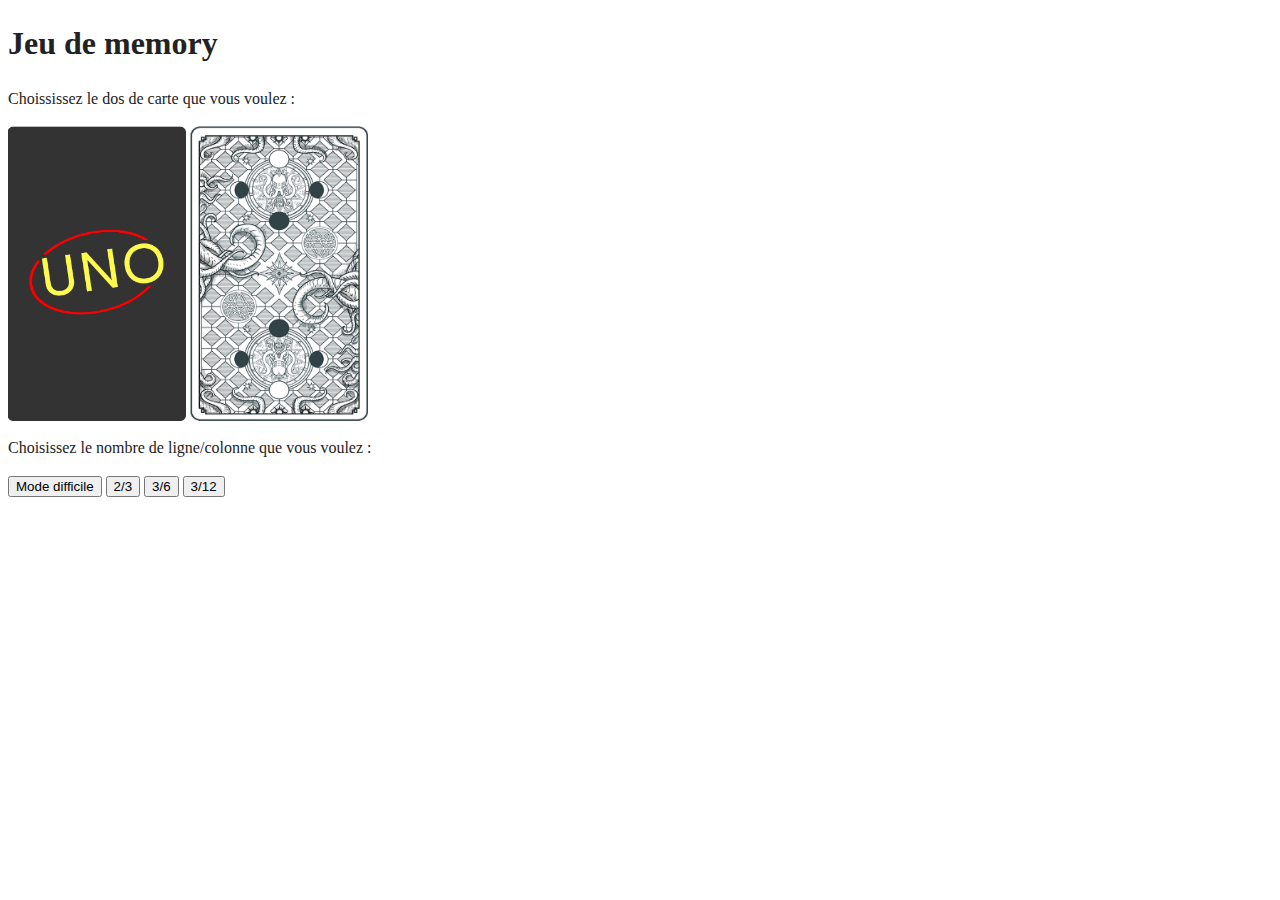
<file: index.html>
<!doctype html>
<html class="no-js" lang="">

<head>
  <meta charset="utf-8">
  <title></title>
  <meta name="description" content="">
  <meta name="viewport" content="width=device-width, initial-scale=1">
  <link rel="manifest" href="site.webmanifest">
  <link rel="stylesheet" href="css/main.css">
  <script src="js/vendor/jquery-3.4.1.min.js"></script>
  <script src="js/jquery-ui/jquery-ui.js"></script>
</head>

<body class="all">

<script src="js/menu.js"></script>

  <!-- Add your site or application content here -->
  <h1>Jeu de memory</h1>



  <p> Choississez le dos de carte que vous voulez : </p>


  <div class="selectable">
    <img id="0" class="ui-widget-content" src="img/uno/back.png" height="295" width="178"/>
    <img id="1" class="ui-widget-content" src="img/battle/back.png" height="295" width="178"/>
  </div>

<div id="main">
  <p class="selectMode"> Choisissez le nombre de ligne/colonne que vous voulez :</p>
  <div class ="container">
    <button id="toggle">Mode difficile</button>
  <button class="difficulty" value="2/3">2/3</button>
  <button class="difficulty" value="3/6">3/6</button>
  <button class="difficulty" value="3/12">3/12</button>

  </div>

</div>


<script>
  $(function(){
    // bind change event to select
    $('#dynamic_select').on('change', function () {
      var url = $(this).val();
      if (url) { // require a URL
        window.location = url; // redirect
      }
      return false;
    });
  });
</script>

</body>
</html>
</file>
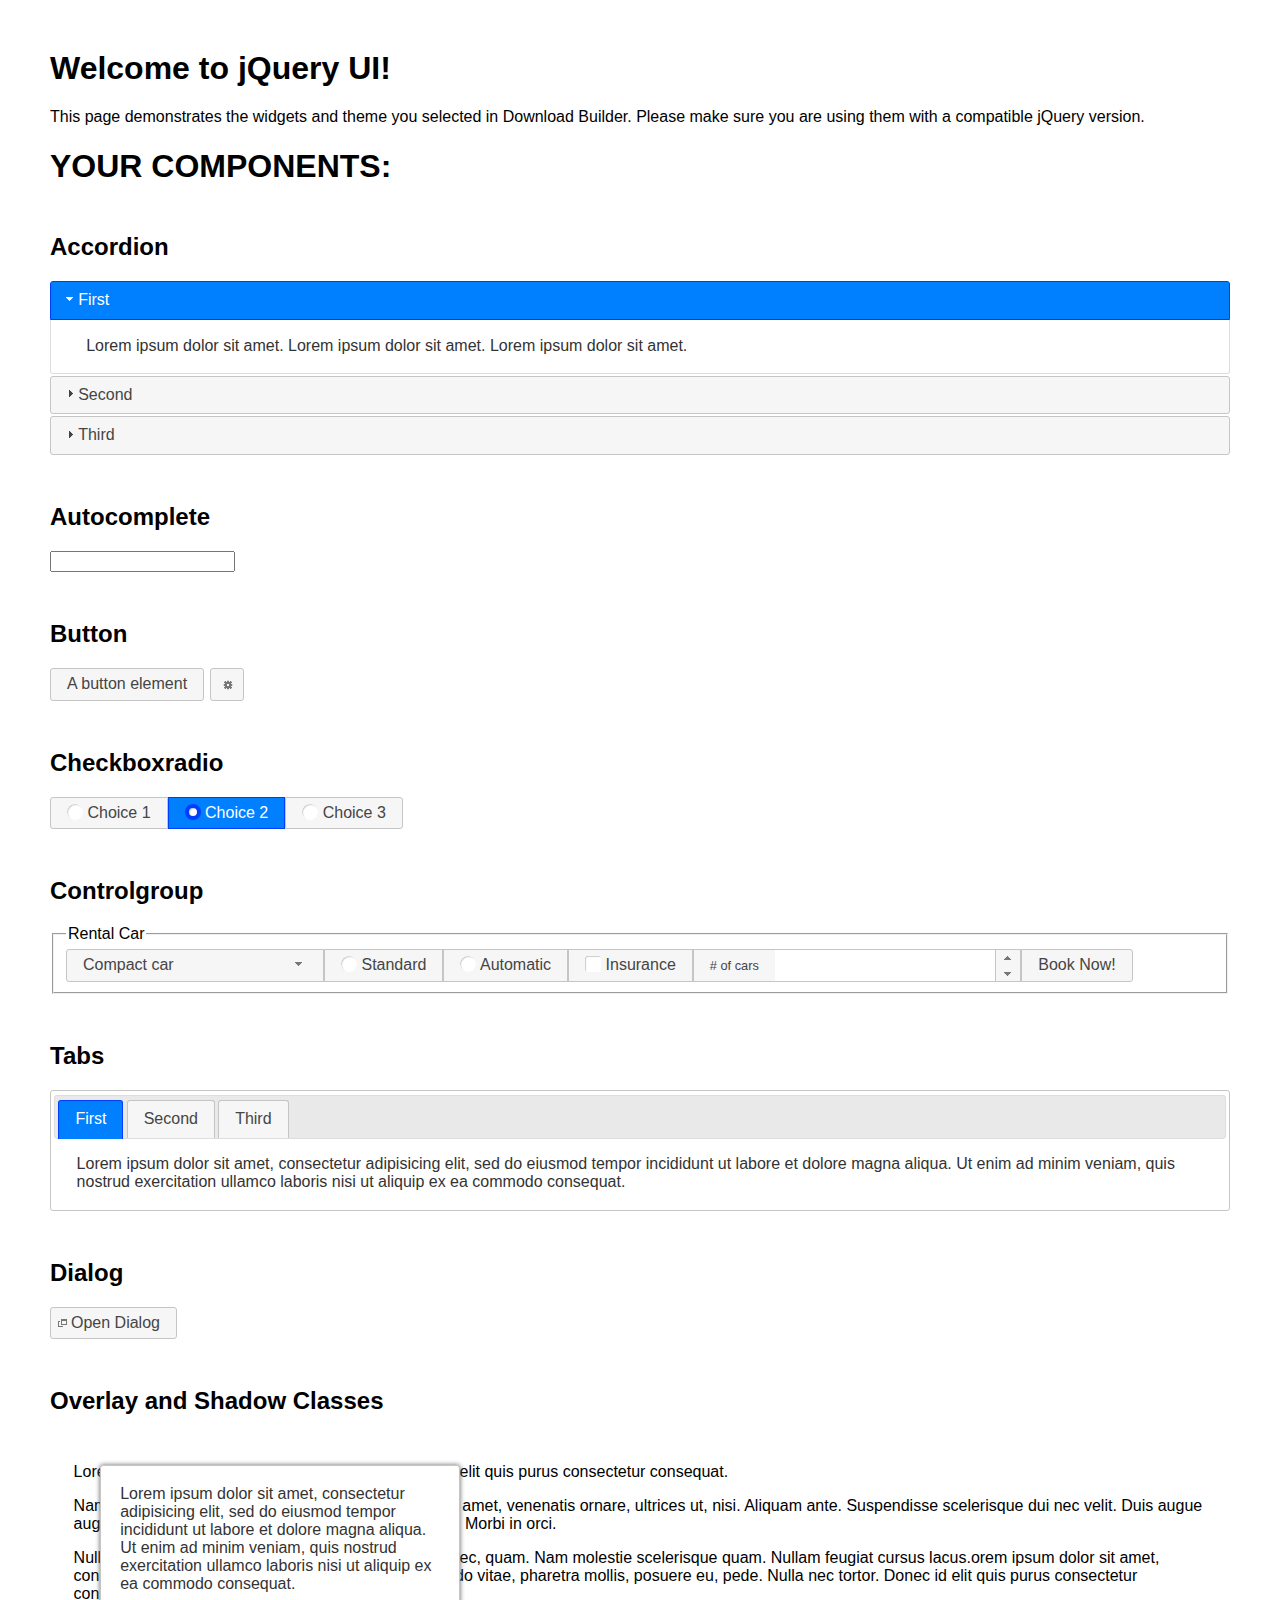
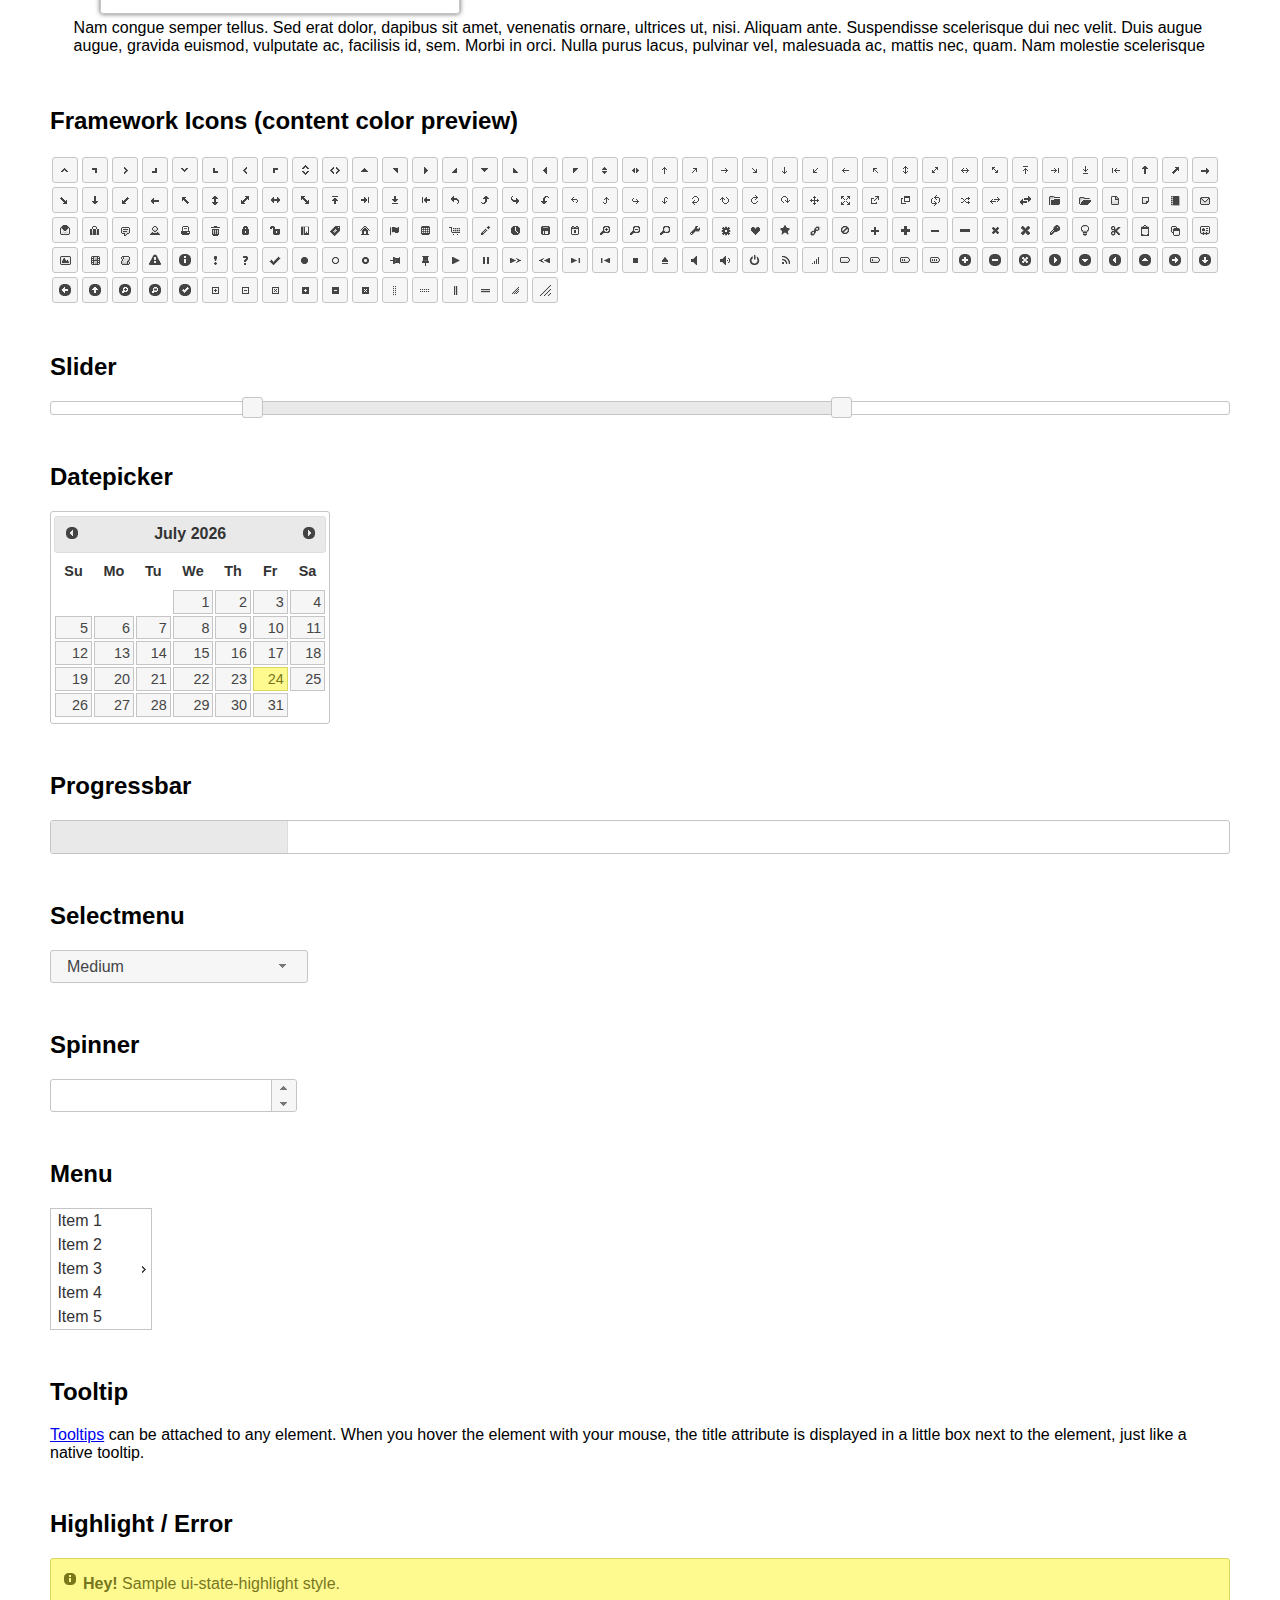
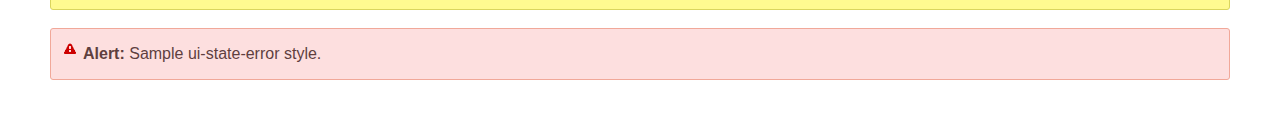
<file: jquery-ui/index.html>
<!doctype html>
<html lang="us">
<head>
	<meta charset="utf-8">
	<title>jQuery UI Example Page</title>
	<link href="jquery-ui.css" rel="stylesheet">
	<style>
	body{
		font-family: "Trebuchet MS", sans-serif;
		margin: 50px;
	}
	.demoHeaders {
		margin-top: 2em;
	}
	#dialog-link {
		padding: .4em 1em .4em 20px;
		text-decoration: none;
		position: relative;
	}
	#dialog-link span.ui-icon {
		margin: 0 5px 0 0;
		position: absolute;
		left: .2em;
		top: 50%;
		margin-top: -8px;
	}
	#icons {
		margin: 0;
		padding: 0;
	}
	#icons li {
		margin: 2px;
		position: relative;
		padding: 4px 0;
		cursor: pointer;
		float: left;
		list-style: none;
	}
	#icons span.ui-icon {
		float: left;
		margin: 0 4px;
	}
	.fakewindowcontain .ui-widget-overlay {
		position: absolute;
	}
	select {
		width: 200px;
	}
	</style>
</head>
<body>

<h1>Welcome to jQuery UI!</h1>

<div class="ui-widget">
	<p>This page demonstrates the widgets and theme you selected in Download Builder. Please make sure you are using them with a compatible jQuery version.</p>
</div>

<h1>YOUR COMPONENTS:</h1>


<!-- Accordion -->
<h2 class="demoHeaders">Accordion</h2>
<div id="accordion">
	<h3>First</h3>
	<div>Lorem ipsum dolor sit amet. Lorem ipsum dolor sit amet. Lorem ipsum dolor sit amet.</div>
	<h3>Second</h3>
	<div>Phasellus mattis tincidunt nibh.</div>
	<h3>Third</h3>
	<div>Nam dui erat, auctor a, dignissim quis.</div>
</div>



<!-- Autocomplete -->
<h2 class="demoHeaders">Autocomplete</h2>
<div>
	<input id="autocomplete" title="type &quot;a&quot;">
</div>



<!-- Button -->
<h2 class="demoHeaders">Button</h2>
<button id="button">A button element</button>
<button id="button-icon">An icon-only button</button>



<!-- Checkboxradio -->
<h2 class="demoHeaders">Checkboxradio</h2>
<form style="margin-top: 1em;">
	<div id="radioset">
		<input type="radio" id="radio1" name="radio"><label for="radio1">Choice 1</label>
		<input type="radio" id="radio2" name="radio" checked="checked"><label for="radio2">Choice 2</label>
		<input type="radio" id="radio3" name="radio"><label for="radio3">Choice 3</label>
	</div>
</form>



<!-- Controlgroup -->
<h2 class="demoHeaders">Controlgroup</h2>
<fieldset>
	<legend>Rental Car</legend>
	<div id="controlgroup">
		<select id="car-type">
			<option>Compact car</option>
			<option>Midsize car</option>
			<option>Full size car</option>
			<option>SUV</option>
			<option>Luxury</option>
			<option>Truck</option>
			<option>Van</option>
		</select>
		<label for="transmission-standard">Standard</label>
		<input type="radio" name="transmission" id="transmission-standard">
		<label for="transmission-automatic">Automatic</label>
		<input type="radio" name="transmission" id="transmission-automatic">
		<label for="insurance">Insurance</label>
		<input type="checkbox" name="insurance" id="insurance">
		<label for="horizontal-spinner" class="ui-controlgroup-label"># of cars</label>
		<input id="horizontal-spinner" class="ui-spinner-input">
		<button>Book Now!</button>
	</div>
</fieldset>



<!-- Tabs -->
<h2 class="demoHeaders">Tabs</h2>
<div id="tabs">
	<ul>
		<li><a href="#tabs-1">First</a></li>
		<li><a href="#tabs-2">Second</a></li>
		<li><a href="#tabs-3">Third</a></li>
	</ul>
	<div id="tabs-1">Lorem ipsum dolor sit amet, consectetur adipisicing elit, sed do eiusmod tempor incididunt ut labore et dolore magna aliqua. Ut enim ad minim veniam, quis nostrud exercitation ullamco laboris nisi ut aliquip ex ea commodo consequat.</div>
	<div id="tabs-2">Phasellus mattis tincidunt nibh. Cras orci urna, blandit id, pretium vel, aliquet ornare, felis. Maecenas scelerisque sem non nisl. Fusce sed lorem in enim dictum bibendum.</div>
	<div id="tabs-3">Nam dui erat, auctor a, dignissim quis, sollicitudin eu, felis. Pellentesque nisi urna, interdum eget, sagittis et, consequat vestibulum, lacus. Mauris porttitor ullamcorper augue.</div>
</div>



<h2 class="demoHeaders">Dialog</h2>
<p>
	<button id="dialog-link" class="ui-button ui-corner-all ui-widget">
		<span class="ui-icon ui-icon-newwin"></span>Open Dialog
	</button>
</p>

<h2 class="demoHeaders">Overlay and Shadow Classes</h2>
<div style="position: relative; width: 96%; height: 200px; padding:1% 2%; overflow:hidden;" class="fakewindowcontain">
	<p>Lorem ipsum dolor sit amet,  Nulla nec tortor. Donec id elit quis purus consectetur consequat. </p><p>Nam congue semper tellus. Sed erat dolor, dapibus sit amet, venenatis ornare, ultrices ut, nisi. Aliquam ante. Suspendisse scelerisque dui nec velit. Duis augue augue, gravida euismod, vulputate ac, facilisis id, sem. Morbi in orci. </p><p>Nulla purus lacus, pulvinar vel, malesuada ac, mattis nec, quam. Nam molestie scelerisque quam. Nullam feugiat cursus lacus.orem ipsum dolor sit amet, consectetur adipiscing elit. Donec libero risus, commodo vitae, pharetra mollis, posuere eu, pede. Nulla nec tortor. Donec id elit quis purus consectetur consequat. </p><p>Nam congue semper tellus. Sed erat dolor, dapibus sit amet, venenatis ornare, ultrices ut, nisi. Aliquam ante. Suspendisse scelerisque dui nec velit. Duis augue augue, gravida euismod, vulputate ac, facilisis id, sem. Morbi in orci. Nulla purus lacus, pulvinar vel, malesuada ac, mattis nec, quam. Nam molestie scelerisque quam. </p><p>Nullam feugiat cursus lacus.orem ipsum dolor sit amet, consectetur adipiscing elit. Donec libero risus, commodo vitae, pharetra mollis, posuere eu, pede. Nulla nec tortor. Donec id elit quis purus consectetur consequat. Nam congue semper tellus. Sed erat dolor, dapibus sit amet, venenatis ornare, ultrices ut, nisi. Aliquam ante. </p><p>Suspendisse scelerisque dui nec velit. Duis augue augue, gravida euismod, vulputate ac, facilisis id, sem. Morbi in orci. Nulla purus lacus, pulvinar vel, malesuada ac, mattis nec, quam. Nam molestie scelerisque quam. Nullam feugiat cursus lacus.orem ipsum dolor sit amet, consectetur adipiscing elit. Donec libero risus, commodo vitae, pharetra mollis, posuere eu, pede. Nulla nec tortor. Donec id elit quis purus consectetur consequat. Nam congue semper tellus. Sed erat dolor, dapibus sit amet, venenatis ornare, ultrices ut, nisi. </p>

	<!-- ui-dialog -->
	<div class="ui-widget-overlay ui-front"></div>
	<div style="position: absolute; width: 320px; left: 50px; top: 30px; padding: 1.2em" class="ui-widget ui-front ui-widget-content ui-corner-all ui-widget-shadow">
		Lorem ipsum dolor sit amet, consectetur adipisicing elit, sed do eiusmod tempor incididunt ut labore et dolore magna aliqua. Ut enim ad minim veniam, quis nostrud exercitation ullamco laboris nisi ut aliquip ex ea commodo consequat.
	</div>

</div>

<!-- ui-dialog -->
<div id="dialog" title="Dialog Title">
	<p>Lorem ipsum dolor sit amet, consectetur adipisicing elit, sed do eiusmod tempor incididunt ut labore et dolore magna aliqua. Ut enim ad minim veniam, quis nostrud exercitation ullamco laboris nisi ut aliquip ex ea commodo consequat.</p>
</div>



<h2 class="demoHeaders">Framework Icons (content color preview)</h2>
<ul id="icons" class="ui-widget ui-helper-clearfix">
	<li class="ui-state-default ui-corner-all" title=".ui-icon-caret-1-n"><span class="ui-icon ui-icon-caret-1-n"></span></li>
	<li class="ui-state-default ui-corner-all" title=".ui-icon-caret-1-ne"><span class="ui-icon ui-icon-caret-1-ne"></span></li>
	<li class="ui-state-default ui-corner-all" title=".ui-icon-caret-1-e"><span class="ui-icon ui-icon-caret-1-e"></span></li>
	<li class="ui-state-default ui-corner-all" title=".ui-icon-caret-1-se"><span class="ui-icon ui-icon-caret-1-se"></span></li>
	<li class="ui-state-default ui-corner-all" title=".ui-icon-caret-1-s"><span class="ui-icon ui-icon-caret-1-s"></span></li>
	<li class="ui-state-default ui-corner-all" title=".ui-icon-caret-1-sw"><span class="ui-icon ui-icon-caret-1-sw"></span></li>
	<li class="ui-state-default ui-corner-all" title=".ui-icon-caret-1-w"><span class="ui-icon ui-icon-caret-1-w"></span></li>
	<li class="ui-state-default ui-corner-all" title=".ui-icon-caret-1-nw"><span class="ui-icon ui-icon-caret-1-nw"></span></li>
	<li class="ui-state-default ui-corner-all" title=".ui-icon-caret-2-n-s"><span class="ui-icon ui-icon-caret-2-n-s"></span></li>
	<li class="ui-state-default ui-corner-all" title=".ui-icon-caret-2-e-w"><span class="ui-icon ui-icon-caret-2-e-w"></span></li>
	<li class="ui-state-default ui-corner-all" title=".ui-icon-triangle-1-n"><span class="ui-icon ui-icon-triangle-1-n"></span></li>
	<li class="ui-state-default ui-corner-all" title=".ui-icon-triangle-1-ne"><span class="ui-icon ui-icon-triangle-1-ne"></span></li>
	<li class="ui-state-default ui-corner-all" title=".ui-icon-triangle-1-e"><span class="ui-icon ui-icon-triangle-1-e"></span></li>
	<li class="ui-state-default ui-corner-all" title=".ui-icon-triangle-1-se"><span class="ui-icon ui-icon-triangle-1-se"></span></li>
	<li class="ui-state-default ui-corner-all" title=".ui-icon-triangle-1-s"><span class="ui-icon ui-icon-triangle-1-s"></span></li>
	<li class="ui-state-default ui-corner-all" title=".ui-icon-triangle-1-sw"><span class="ui-icon ui-icon-triangle-1-sw"></span></li>
	<li class="ui-state-default ui-corner-all" title=".ui-icon-triangle-1-w"><span class="ui-icon ui-icon-triangle-1-w"></span></li>
	<li class="ui-state-default ui-corner-all" title=".ui-icon-triangle-1-nw"><span class="ui-icon ui-icon-triangle-1-nw"></span></li>
	<li class="ui-state-default ui-corner-all" title=".ui-icon-triangle-2-n-s"><span class="ui-icon ui-icon-triangle-2-n-s"></span></li>
	<li class="ui-state-default ui-corner-all" title=".ui-icon-triangle-2-e-w"><span class="ui-icon ui-icon-triangle-2-e-w"></span></li>
	<li class="ui-state-default ui-corner-all" title=".ui-icon-arrow-1-n"><span class="ui-icon ui-icon-arrow-1-n"></span></li>
	<li class="ui-state-default ui-corner-all" title=".ui-icon-arrow-1-ne"><span class="ui-icon ui-icon-arrow-1-ne"></span></li>
	<li class="ui-state-default ui-corner-all" title=".ui-icon-arrow-1-e"><span class="ui-icon ui-icon-arrow-1-e"></span></li>
	<li class="ui-state-default ui-corner-all" title=".ui-icon-arrow-1-se"><span class="ui-icon ui-icon-arrow-1-se"></span></li>
	<li class="ui-state-default ui-corner-all" title=".ui-icon-arrow-1-s"><span class="ui-icon ui-icon-arrow-1-s"></span></li>
	<li class="ui-state-default ui-corner-all" title=".ui-icon-arrow-1-sw"><span class="ui-icon ui-icon-arrow-1-sw"></span></li>
	<li class="ui-state-default ui-corner-all" title=".ui-icon-arrow-1-w"><span class="ui-icon ui-icon-arrow-1-w"></span></li>
	<li class="ui-state-default ui-corner-all" title=".ui-icon-arrow-1-nw"><span class="ui-icon ui-icon-arrow-1-nw"></span></li>
	<li class="ui-state-default ui-corner-all" title=".ui-icon-arrow-2-n-s"><span class="ui-icon ui-icon-arrow-2-n-s"></span></li>
	<li class="ui-state-default ui-corner-all" title=".ui-icon-arrow-2-ne-sw"><span class="ui-icon ui-icon-arrow-2-ne-sw"></span></li>
	<li class="ui-state-default ui-corner-all" title=".ui-icon-arrow-2-e-w"><span class="ui-icon ui-icon-arrow-2-e-w"></span></li>
	<li class="ui-state-default ui-corner-all" title=".ui-icon-arrow-2-se-nw"><span class="ui-icon ui-icon-arrow-2-se-nw"></span></li>
	<li class="ui-state-default ui-corner-all" title=".ui-icon-arrowstop-1-n"><span class="ui-icon ui-icon-arrowstop-1-n"></span></li>
	<li class="ui-state-default ui-corner-all" title=".ui-icon-arrowstop-1-e"><span class="ui-icon ui-icon-arrowstop-1-e"></span></li>
	<li class="ui-state-default ui-corner-all" title=".ui-icon-arrowstop-1-s"><span class="ui-icon ui-icon-arrowstop-1-s"></span></li>
	<li class="ui-state-default ui-corner-all" title=".ui-icon-arrowstop-1-w"><span class="ui-icon ui-icon-arrowstop-1-w"></span></li>
	<li class="ui-state-default ui-corner-all" title=".ui-icon-arrowthick-1-n"><span class="ui-icon ui-icon-arrowthick-1-n"></span></li>
	<li class="ui-state-default ui-corner-all" title=".ui-icon-arrowthick-1-ne"><span class="ui-icon ui-icon-arrowthick-1-ne"></span></li>
	<li class="ui-state-default ui-corner-all" title=".ui-icon-arrowthick-1-e"><span class="ui-icon ui-icon-arrowthick-1-e"></span></li>
	<li class="ui-state-default ui-corner-all" title=".ui-icon-arrowthick-1-se"><span class="ui-icon ui-icon-arrowthick-1-se"></span></li>
	<li class="ui-state-default ui-corner-all" title=".ui-icon-arrowthick-1-s"><span class="ui-icon ui-icon-arrowthick-1-s"></span></li>
	<li class="ui-state-default ui-corner-all" title=".ui-icon-arrowthick-1-sw"><span class="ui-icon ui-icon-arrowthick-1-sw"></span></li>
	<li class="ui-state-default ui-corner-all" title=".ui-icon-arrowthick-1-w"><span class="ui-icon ui-icon-arrowthick-1-w"></span></li>
	<li class="ui-state-default ui-corner-all" title=".ui-icon-arrowthick-1-nw"><span class="ui-icon ui-icon-arrowthick-1-nw"></span></li>
	<li class="ui-state-default ui-corner-all" title=".ui-icon-arrowthick-2-n-s"><span class="ui-icon ui-icon-arrowthick-2-n-s"></span></li>
	<li class="ui-state-default ui-corner-all" title=".ui-icon-arrowthick-2-ne-sw"><span class="ui-icon ui-icon-arrowthick-2-ne-sw"></span></li>
	<li class="ui-state-default ui-corner-all" title=".ui-icon-arrowthick-2-e-w"><span class="ui-icon ui-icon-arrowthick-2-e-w"></span></li>
	<li class="ui-state-default ui-corner-all" title=".ui-icon-arrowthick-2-se-nw"><span class="ui-icon ui-icon-arrowthick-2-se-nw"></span></li>
	<li class="ui-state-default ui-corner-all" title=".ui-icon-arrowthickstop-1-n"><span class="ui-icon ui-icon-arrowthickstop-1-n"></span></li>
	<li class="ui-state-default ui-corner-all" title=".ui-icon-arrowthickstop-1-e"><span class="ui-icon ui-icon-arrowthickstop-1-e"></span></li>
	<li class="ui-state-default ui-corner-all" title=".ui-icon-arrowthickstop-1-s"><span class="ui-icon ui-icon-arrowthickstop-1-s"></span></li>
	<li class="ui-state-default ui-corner-all" title=".ui-icon-arrowthickstop-1-w"><span class="ui-icon ui-icon-arrowthickstop-1-w"></span></li>
	<li class="ui-state-default ui-corner-all" title=".ui-icon-arrowreturnthick-1-w"><span class="ui-icon ui-icon-arrowreturnthick-1-w"></span></li>
	<li class="ui-state-default ui-corner-all" title=".ui-icon-arrowreturnthick-1-n"><span class="ui-icon ui-icon-arrowreturnthick-1-n"></span></li>
	<li class="ui-state-default ui-corner-all" title=".ui-icon-arrowreturnthick-1-e"><span class="ui-icon ui-icon-arrowreturnthick-1-e"></span></li>
	<li class="ui-state-default ui-corner-all" title=".ui-icon-arrowreturnthick-1-s"><span class="ui-icon ui-icon-arrowreturnthick-1-s"></span></li>
	<li class="ui-state-default ui-corner-all" title=".ui-icon-arrowreturn-1-w"><span class="ui-icon ui-icon-arrowreturn-1-w"></span></li>
	<li class="ui-state-default ui-corner-all" title=".ui-icon-arrowreturn-1-n"><span class="ui-icon ui-icon-arrowreturn-1-n"></span></li>
	<li class="ui-state-default ui-corner-all" title=".ui-icon-arrowreturn-1-e"><span class="ui-icon ui-icon-arrowreturn-1-e"></span></li>
	<li class="ui-state-default ui-corner-all" title=".ui-icon-arrowreturn-1-s"><span class="ui-icon ui-icon-arrowreturn-1-s"></span></li>
	<li class="ui-state-default ui-corner-all" title=".ui-icon-arrowrefresh-1-w"><span class="ui-icon ui-icon-arrowrefresh-1-w"></span></li>
	<li class="ui-state-default ui-corner-all" title=".ui-icon-arrowrefresh-1-n"><span class="ui-icon ui-icon-arrowrefresh-1-n"></span></li>
	<li class="ui-state-default ui-corner-all" title=".ui-icon-arrowrefresh-1-e"><span class="ui-icon ui-icon-arrowrefresh-1-e"></span></li>
	<li class="ui-state-default ui-corner-all" title=".ui-icon-arrowrefresh-1-s"><span class="ui-icon ui-icon-arrowrefresh-1-s"></span></li>
	<li class="ui-state-default ui-corner-all" title=".ui-icon-arrow-4"><span class="ui-icon ui-icon-arrow-4"></span></li>
	<li class="ui-state-default ui-corner-all" title=".ui-icon-arrow-4-diag"><span class="ui-icon ui-icon-arrow-4-diag"></span></li>
	<li class="ui-state-default ui-corner-all" title=".ui-icon-extlink"><span class="ui-icon ui-icon-extlink"></span></li>
	<li class="ui-state-default ui-corner-all" title=".ui-icon-newwin"><span class="ui-icon ui-icon-newwin"></span></li>
	<li class="ui-state-default ui-corner-all" title=".ui-icon-refresh"><span class="ui-icon ui-icon-refresh"></span></li>
	<li class="ui-state-default ui-corner-all" title=".ui-icon-shuffle"><span class="ui-icon ui-icon-shuffle"></span></li>
	<li class="ui-state-default ui-corner-all" title=".ui-icon-transfer-e-w"><span class="ui-icon ui-icon-transfer-e-w"></span></li>
	<li class="ui-state-default ui-corner-all" title=".ui-icon-transferthick-e-w"><span class="ui-icon ui-icon-transferthick-e-w"></span></li>
	<li class="ui-state-default ui-corner-all" title=".ui-icon-folder-collapsed"><span class="ui-icon ui-icon-folder-collapsed"></span></li>
	<li class="ui-state-default ui-corner-all" title=".ui-icon-folder-open"><span class="ui-icon ui-icon-folder-open"></span></li>
	<li class="ui-state-default ui-corner-all" title=".ui-icon-document"><span class="ui-icon ui-icon-document"></span></li>
	<li class="ui-state-default ui-corner-all" title=".ui-icon-document-b"><span class="ui-icon ui-icon-document-b"></span></li>
	<li class="ui-state-default ui-corner-all" title=".ui-icon-note"><span class="ui-icon ui-icon-note"></span></li>
	<li class="ui-state-default ui-corner-all" title=".ui-icon-mail-closed"><span class="ui-icon ui-icon-mail-closed"></span></li>
	<li class="ui-state-default ui-corner-all" title=".ui-icon-mail-open"><span class="ui-icon ui-icon-mail-open"></span></li>
	<li class="ui-state-default ui-corner-all" title=".ui-icon-suitcase"><span class="ui-icon ui-icon-suitcase"></span></li>
	<li class="ui-state-default ui-corner-all" title=".ui-icon-comment"><span class="ui-icon ui-icon-comment"></span></li>
	<li class="ui-state-default ui-corner-all" title=".ui-icon-person"><span class="ui-icon ui-icon-person"></span></li>
	<li class="ui-state-default ui-corner-all" title=".ui-icon-print"><span class="ui-icon ui-icon-print"></span></li>
	<li class="ui-state-default ui-corner-all" title=".ui-icon-trash"><span class="ui-icon ui-icon-trash"></span></li>
	<li class="ui-state-default ui-corner-all" title=".ui-icon-locked"><span class="ui-icon ui-icon-locked"></span></li>
	<li class="ui-state-default ui-corner-all" title=".ui-icon-unlocked"><span class="ui-icon ui-icon-unlocked"></span></li>
	<li class="ui-state-default ui-corner-all" title=".ui-icon-bookmark"><span class="ui-icon ui-icon-bookmark"></span></li>
	<li class="ui-state-default ui-corner-all" title=".ui-icon-tag"><span class="ui-icon ui-icon-tag"></span></li>
	<li class="ui-state-default ui-corner-all" title=".ui-icon-home"><span class="ui-icon ui-icon-home"></span></li>
	<li class="ui-state-default ui-corner-all" title=".ui-icon-flag"><span class="ui-icon ui-icon-flag"></span></li>
	<li class="ui-state-default ui-corner-all" title=".ui-icon-calculator"><span class="ui-icon ui-icon-calculator"></span></li>
	<li class="ui-state-default ui-corner-all" title=".ui-icon-cart"><span class="ui-icon ui-icon-cart"></span></li>
	<li class="ui-state-default ui-corner-all" title=".ui-icon-pencil"><span class="ui-icon ui-icon-pencil"></span></li>
	<li class="ui-state-default ui-corner-all" title=".ui-icon-clock"><span class="ui-icon ui-icon-clock"></span></li>
	<li class="ui-state-default ui-corner-all" title=".ui-icon-disk"><span class="ui-icon ui-icon-disk"></span></li>
	<li class="ui-state-default ui-corner-all" title=".ui-icon-calendar"><span class="ui-icon ui-icon-calendar"></span></li>
	<li class="ui-state-default ui-corner-all" title=".ui-icon-zoomin"><span class="ui-icon ui-icon-zoomin"></span></li>
	<li class="ui-state-default ui-corner-all" title=".ui-icon-zoomout"><span class="ui-icon ui-icon-zoomout"></span></li>
	<li class="ui-state-default ui-corner-all" title=".ui-icon-search"><span class="ui-icon ui-icon-search"></span></li>
	<li class="ui-state-default ui-corner-all" title=".ui-icon-wrench"><span class="ui-icon ui-icon-wrench"></span></li>
	<li class="ui-state-default ui-corner-all" title=".ui-icon-gear"><span class="ui-icon ui-icon-gear"></span></li>
	<li class="ui-state-default ui-corner-all" title=".ui-icon-heart"><span class="ui-icon ui-icon-heart"></span></li>
	<li class="ui-state-default ui-corner-all" title=".ui-icon-star"><span class="ui-icon ui-icon-star"></span></li>
	<li class="ui-state-default ui-corner-all" title=".ui-icon-link"><span class="ui-icon ui-icon-link"></span></li>
	<li class="ui-state-default ui-corner-all" title=".ui-icon-cancel"><span class="ui-icon ui-icon-cancel"></span></li>
	<li class="ui-state-default ui-corner-all" title=".ui-icon-plus"><span class="ui-icon ui-icon-plus"></span></li>
	<li class="ui-state-default ui-corner-all" title=".ui-icon-plusthick"><span class="ui-icon ui-icon-plusthick"></span></li>
	<li class="ui-state-default ui-corner-all" title=".ui-icon-minus"><span class="ui-icon ui-icon-minus"></span></li>
	<li class="ui-state-default ui-corner-all" title=".ui-icon-minusthick"><span class="ui-icon ui-icon-minusthick"></span></li>
	<li class="ui-state-default ui-corner-all" title=".ui-icon-close"><span class="ui-icon ui-icon-close"></span></li>
	<li class="ui-state-default ui-corner-all" title=".ui-icon-closethick"><span class="ui-icon ui-icon-closethick"></span></li>
	<li class="ui-state-default ui-corner-all" title=".ui-icon-key"><span class="ui-icon ui-icon-key"></span></li>
	<li class="ui-state-default ui-corner-all" title=".ui-icon-lightbulb"><span class="ui-icon ui-icon-lightbulb"></span></li>
	<li class="ui-state-default ui-corner-all" title=".ui-icon-scissors"><span class="ui-icon ui-icon-scissors"></span></li>
	<li class="ui-state-default ui-corner-all" title=".ui-icon-clipboard"><span class="ui-icon ui-icon-clipboard"></span></li>
	<li class="ui-state-default ui-corner-all" title=".ui-icon-copy"><span class="ui-icon ui-icon-copy"></span></li>
	<li class="ui-state-default ui-corner-all" title=".ui-icon-contact"><span class="ui-icon ui-icon-contact"></span></li>
	<li class="ui-state-default ui-corner-all" title=".ui-icon-image"><span class="ui-icon ui-icon-image"></span></li>
	<li class="ui-state-default ui-corner-all" title=".ui-icon-video"><span class="ui-icon ui-icon-video"></span></li>
	<li class="ui-state-default ui-corner-all" title=".ui-icon-script"><span class="ui-icon ui-icon-script"></span></li>
	<li class="ui-state-default ui-corner-all" title=".ui-icon-alert"><span class="ui-icon ui-icon-alert"></span></li>
	<li class="ui-state-default ui-corner-all" title=".ui-icon-info"><span class="ui-icon ui-icon-info"></span></li>
	<li class="ui-state-default ui-corner-all" title=".ui-icon-notice"><span class="ui-icon ui-icon-notice"></span></li>
	<li class="ui-state-default ui-corner-all" title=".ui-icon-help"><span class="ui-icon ui-icon-help"></span></li>
	<li class="ui-state-default ui-corner-all" title=".ui-icon-check"><span class="ui-icon ui-icon-check"></span></li>
	<li class="ui-state-default ui-corner-all" title=".ui-icon-bullet"><span class="ui-icon ui-icon-bullet"></span></li>
	<li class="ui-state-default ui-corner-all" title=".ui-icon-radio-off"><span class="ui-icon ui-icon-radio-off"></span></li>
	<li class="ui-state-default ui-corner-all" title=".ui-icon-radio-on"><span class="ui-icon ui-icon-radio-on"></span></li>
	<li class="ui-state-default ui-corner-all" title=".ui-icon-pin-w"><span class="ui-icon ui-icon-pin-w"></span></li>
	<li class="ui-state-default ui-corner-all" title=".ui-icon-pin-s"><span class="ui-icon ui-icon-pin-s"></span></li>
	<li class="ui-state-default ui-corner-all" title=".ui-icon-play"><span class="ui-icon ui-icon-play"></span></li>
	<li class="ui-state-default ui-corner-all" title=".ui-icon-pause"><span class="ui-icon ui-icon-pause"></span></li>
	<li class="ui-state-default ui-corner-all" title=".ui-icon-seek-next"><span class="ui-icon ui-icon-seek-next"></span></li>
	<li class="ui-state-default ui-corner-all" title=".ui-icon-seek-prev"><span class="ui-icon ui-icon-seek-prev"></span></li>
	<li class="ui-state-default ui-corner-all" title=".ui-icon-seek-end"><span class="ui-icon ui-icon-seek-end"></span></li>
	<li class="ui-state-default ui-corner-all" title=".ui-icon-seek-first"><span class="ui-icon ui-icon-seek-first"></span></li>
	<li class="ui-state-default ui-corner-all" title=".ui-icon-stop"><span class="ui-icon ui-icon-stop"></span></li>
	<li class="ui-state-default ui-corner-all" title=".ui-icon-eject"><span class="ui-icon ui-icon-eject"></span></li>
	<li class="ui-state-default ui-corner-all" title=".ui-icon-volume-off"><span class="ui-icon ui-icon-volume-off"></span></li>
	<li class="ui-state-default ui-corner-all" title=".ui-icon-volume-on"><span class="ui-icon ui-icon-volume-on"></span></li>
	<li class="ui-state-default ui-corner-all" title=".ui-icon-power"><span class="ui-icon ui-icon-power"></span></li>
	<li class="ui-state-default ui-corner-all" title=".ui-icon-signal-diag"><span class="ui-icon ui-icon-signal-diag"></span></li>
	<li class="ui-state-default ui-corner-all" title=".ui-icon-signal"><span class="ui-icon ui-icon-signal"></span></li>
	<li class="ui-state-default ui-corner-all" title=".ui-icon-battery-0"><span class="ui-icon ui-icon-battery-0"></span></li>
	<li class="ui-state-default ui-corner-all" title=".ui-icon-battery-1"><span class="ui-icon ui-icon-battery-1"></span></li>
	<li class="ui-state-default ui-corner-all" title=".ui-icon-battery-2"><span class="ui-icon ui-icon-battery-2"></span></li>
	<li class="ui-state-default ui-corner-all" title=".ui-icon-battery-3"><span class="ui-icon ui-icon-battery-3"></span></li>
	<li class="ui-state-default ui-corner-all" title=".ui-icon-circle-plus"><span class="ui-icon ui-icon-circle-plus"></span></li>
	<li class="ui-state-default ui-corner-all" title=".ui-icon-circle-minus"><span class="ui-icon ui-icon-circle-minus"></span></li>
	<li class="ui-state-default ui-corner-all" title=".ui-icon-circle-close"><span class="ui-icon ui-icon-circle-close"></span></li>
	<li class="ui-state-default ui-corner-all" title=".ui-icon-circle-triangle-e"><span class="ui-icon ui-icon-circle-triangle-e"></span></li>
	<li class="ui-state-default ui-corner-all" title=".ui-icon-circle-triangle-s"><span class="ui-icon ui-icon-circle-triangle-s"></span></li>
	<li class="ui-state-default ui-corner-all" title=".ui-icon-circle-triangle-w"><span class="ui-icon ui-icon-circle-triangle-w"></span></li>
	<li class="ui-state-default ui-corner-all" title=".ui-icon-circle-triangle-n"><span class="ui-icon ui-icon-circle-triangle-n"></span></li>
	<li class="ui-state-default ui-corner-all" title=".ui-icon-circle-arrow-e"><span class="ui-icon ui-icon-circle-arrow-e"></span></li>
	<li class="ui-state-default ui-corner-all" title=".ui-icon-circle-arrow-s"><span class="ui-icon ui-icon-circle-arrow-s"></span></li>
	<li class="ui-state-default ui-corner-all" title=".ui-icon-circle-arrow-w"><span class="ui-icon ui-icon-circle-arrow-w"></span></li>
	<li class="ui-state-default ui-corner-all" title=".ui-icon-circle-arrow-n"><span class="ui-icon ui-icon-circle-arrow-n"></span></li>
	<li class="ui-state-default ui-corner-all" title=".ui-icon-circle-zoomin"><span class="ui-icon ui-icon-circle-zoomin"></span></li>
	<li class="ui-state-default ui-corner-all" title=".ui-icon-circle-zoomout"><span class="ui-icon ui-icon-circle-zoomout"></span></li>
	<li class="ui-state-default ui-corner-all" title=".ui-icon-circle-check"><span class="ui-icon ui-icon-circle-check"></span></li>
	<li class="ui-state-default ui-corner-all" title=".ui-icon-circlesmall-plus"><span class="ui-icon ui-icon-circlesmall-plus"></span></li>
	<li class="ui-state-default ui-corner-all" title=".ui-icon-circlesmall-minus"><span class="ui-icon ui-icon-circlesmall-minus"></span></li>
	<li class="ui-state-default ui-corner-all" title=".ui-icon-circlesmall-close"><span class="ui-icon ui-icon-circlesmall-close"></span></li>
	<li class="ui-state-default ui-corner-all" title=".ui-icon-squaresmall-plus"><span class="ui-icon ui-icon-squaresmall-plus"></span></li>
	<li class="ui-state-default ui-corner-all" title=".ui-icon-squaresmall-minus"><span class="ui-icon ui-icon-squaresmall-minus"></span></li>
	<li class="ui-state-default ui-corner-all" title=".ui-icon-squaresmall-close"><span class="ui-icon ui-icon-squaresmall-close"></span></li>
	<li class="ui-state-default ui-corner-all" title=".ui-icon-grip-dotted-vertical"><span class="ui-icon ui-icon-grip-dotted-vertical"></span></li>
	<li class="ui-state-default ui-corner-all" title=".ui-icon-grip-dotted-horizontal"><span class="ui-icon ui-icon-grip-dotted-horizontal"></span></li>
	<li class="ui-state-default ui-corner-all" title=".ui-icon-grip-solid-vertical"><span class="ui-icon ui-icon-grip-solid-vertical"></span></li>
	<li class="ui-state-default ui-corner-all" title=".ui-icon-grip-solid-horizontal"><span class="ui-icon ui-icon-grip-solid-horizontal"></span></li>
	<li class="ui-state-default ui-corner-all" title=".ui-icon-gripsmall-diagonal-se"><span class="ui-icon ui-icon-gripsmall-diagonal-se"></span></li>
	<li class="ui-state-default ui-corner-all" title=".ui-icon-grip-diagonal-se"><span class="ui-icon ui-icon-grip-diagonal-se"></span></li>
</ul>


<!-- Slider -->
<h2 class="demoHeaders">Slider</h2>
<div id="slider"></div>



<!-- Datepicker -->
<h2 class="demoHeaders">Datepicker</h2>
<div id="datepicker"></div>



<!-- Progressbar -->
<h2 class="demoHeaders">Progressbar</h2>
<div id="progressbar"></div>



<!-- Progressbar -->
<h2 class="demoHeaders">Selectmenu</h2>
<select id="selectmenu">
	<option>Slower</option>
	<option>Slow</option>
	<option selected="selected">Medium</option>
	<option>Fast</option>
	<option>Faster</option>
</select>



<!-- Spinner -->
<h2 class="demoHeaders">Spinner</h2>
<input id="spinner">



<!-- Menu -->
<h2 class="demoHeaders">Menu</h2>
<ul style="width:100px;" id="menu">
	<li><div>Item 1</div></li>
	<li><div>Item 2</div></li>
	<li><div>Item 3</div>
		<ul>
			<li><div>Item 3-1</div></li>
			<li><div>Item 3-2</div></li>
			<li><div>Item 3-3</div></li>
			<li><div>Item 3-4</div></li>
			<li><div>Item 3-5</div></li>
		</ul>
	</li>
	<li><div>Item 4</div></li>
	<li><div>Item 5</div></li>
</ul>



<!-- Tooltip -->
<h2 class="demoHeaders">Tooltip</h2>
<p id="tooltip">
	<a href="#" title="That&apos;s what this widget is">Tooltips</a> can be attached to any element. When you hover
the element with your mouse, the title attribute is displayed in a little box next to the element, just like a native tooltip.
</p>


<!-- Highlight / Error -->
<h2 class="demoHeaders">Highlight / Error</h2>
<div class="ui-widget">
	<div class="ui-state-highlight ui-corner-all" style="margin-top: 20px; padding: 0 .7em;">
		<p><span class="ui-icon ui-icon-info" style="float: left; margin-right: .3em;"></span>
		<strong>Hey!</strong> Sample ui-state-highlight style.</p>
	</div>
</div>
<br>
<div class="ui-widget">
	<div class="ui-state-error ui-corner-all" style="padding: 0 .7em;">
		<p><span class="ui-icon ui-icon-alert" style="float: left; margin-right: .3em;"></span>
		<strong>Alert:</strong> Sample ui-state-error style.</p>
	</div>
</div>

<script src="external/jquery/jquery.js"></script>
<script src="jquery-ui.js"></script>
<script>

$( "#accordion" ).accordion();



var availableTags = [
	"ActionScript",
	"AppleScript",
	"Asp",
	"BASIC",
	"C",
	"C++",
	"Clojure",
	"COBOL",
	"ColdFusion",
	"Erlang",
	"Fortran",
	"Groovy",
	"Haskell",
	"Java",
	"JavaScript",
	"Lisp",
	"Perl",
	"PHP",
	"Python",
	"Ruby",
	"Scala",
	"Scheme"
];
$( "#autocomplete" ).autocomplete({
	source: availableTags
});



$( "#button" ).button();
$( "#button-icon" ).button({
	icon: "ui-icon-gear",
	showLabel: false
});



$( "#radioset" ).buttonset();



$( "#controlgroup" ).controlgroup();



$( "#tabs" ).tabs();



$( "#dialog" ).dialog({
	autoOpen: false,
	width: 400,
	buttons: [
		{
			text: "Ok",
			click: function() {
				$( this ).dialog( "close" );
			}
		},
		{
			text: "Cancel",
			click: function() {
				$( this ).dialog( "close" );
			}
		}
	]
});

// Link to open the dialog
$( "#dialog-link" ).click(function( event ) {
	$( "#dialog" ).dialog( "open" );
	event.preventDefault();
});



$( "#datepicker" ).datepicker({
	inline: true
});



$( "#slider" ).slider({
	range: true,
	values: [ 17, 67 ]
});



$( "#progressbar" ).progressbar({
	value: 20
});



$( "#spinner" ).spinner();



$( "#menu" ).menu();



$( "#tooltip" ).tooltip();



$( "#selectmenu" ).selectmenu();


// Hover states on the static widgets
$( "#dialog-link, #icons li" ).hover(
	function() {
		$( this ).addClass( "ui-state-hover" );
	},
	function() {
		$( this ).removeClass( "ui-state-hover" );
	}
);
</script>
</body>
</html>
</file>
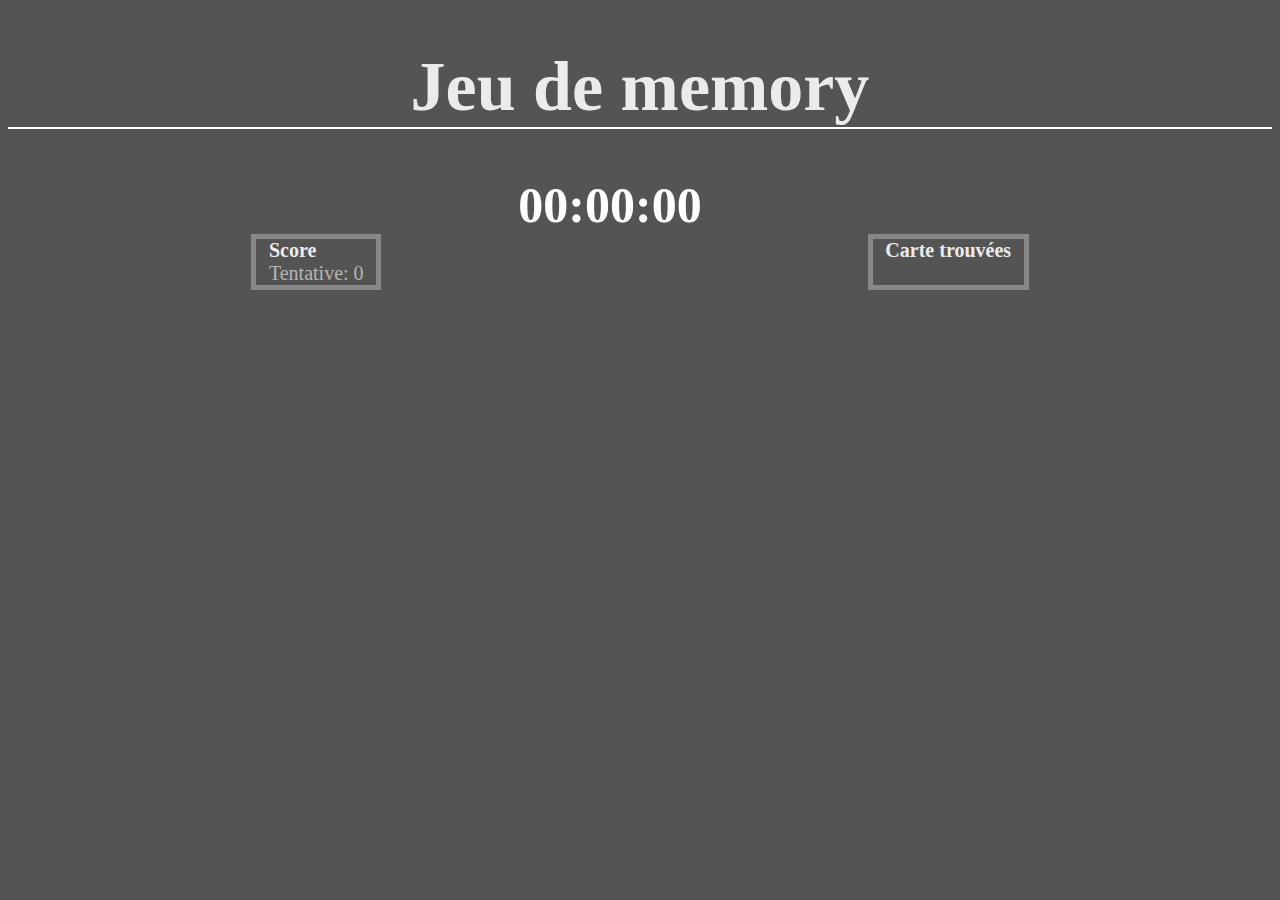
<file: game.html>
<!doctype html>
<html class="no-js" lang="">

<head>
  <meta charset="utf-8">
  <title>memory</title>
  <meta name="description" content="">
  <meta name="viewport" content="width=device-width, initial-scale=1">
  <link rel="stylesheet" href="css/game.css">
  <script src="js/utils.js"></script>
  <script src="js/vendor/jquery-3.4.1.min.js"></script>
  <script src="js/firework.js"></script>
</head>

<body class="all">


<script src="js/cardtextures.js"></script>

<script src="js/chrono.js"></script>
<script src="js/game.js"></script>
<script src="js/jquery-ui/jquery-ui.js"></script>


<h1 id="head">Jeu de memory</h1>


<div class="chrono">

  <b id="chronotime">00:00:00</b>

</div>

<div id="game">

  <div id="scoreboard">

    <div id="scores">
      <b class="scoreText">Score</b>
      <div id="attempt">Tentative: 0</div>
    </div>
  </div>

  <div id="content">
  </div>

  <div id="found-card">

    <b class="spanCard">Carte trouvées</b>

    <div id="foundCards"></div>

  </div>

</div>


</body>
</html>
</file>
<file: css/main.css>
/*! HTML5 Boilerplate v7.3.0 | MIT License | https://html5boilerplate.com/ */

/* main.css 2.0.0 | MIT License | https://github.com/h5bp/main.css#readme */
/*
 * What follows is the result of much research on cross-browser styling.
 * Credit left inline and big thanks to Nicolas Gallagher, Jonathan Neal,
 * Kroc Camen, and the H5BP dev community and team.
 */

/* ==========================================================================
   Base styles: opinionated defaults
   ========================================================================== */

html {
  color: #222;
  font-size: 1em;
  line-height: 1.4;
}

/*
 * Remove text-shadow in selection highlight:
 * https://twitter.com/miketaylr/status/12228805301
 *
 * Vendor-prefixed and regular ::selection selectors cannot be combined:
 * https://stackoverflow.com/a/16982510/7133471
 *
 * Customize the background color to match your design.
 */

::-moz-selection {
  background: #b3d4fc;
  text-shadow: none;
}

::selection {
  background: #b3d4fc;
  text-shadow: none;
}

/*
 * A better looking default horizontal rule
 */

hr {
  display: block;
  height: 1px;
  border: 0;
  border-top: 1px solid #ccc;
  margin: 1em 0;
  padding: 0;
}

/*
 * Remove the gap between audio, canvas, iframes,
 * images, videos and the bottom of their containers:
 * https://github.com/h5bp/html5-boilerplate/issues/440
 */

audio,
canvas,
iframe,
img,
svg,
video {
  vertical-align: middle;
}

/*
 * Remove default fieldset styles.
 */

fieldset {
  border: 0;
  margin: 0;
  padding: 0;
}

/*
 * Allow only vertical resizing of textareas.
 */

textarea {
  resize: vertical;
}

/* ==========================================================================
   Browser Upgrade Prompt
   ========================================================================== */

.browserupgrade {
  margin: 0.2em 0;
  background: #ccc;
  color: #000;
  padding: 0.2em 0;
}

/* ==========================================================================
   Author's custom styles
   ========================================================================== */

/* ==========================================================================
   Helper classes
   ========================================================================== */

/*
 * Hide visually and from screen readers
 */

.hidden {
  display: none !important;
}

/*
* Hide only visually, but have it available for screen readers:
* https://snook.ca/archives/html_and_css/hiding-content-for-accessibility
*
* 1. For long content, line feeds are not interpreted as spaces and small width
*    causes content to wrap 1 word per line:
*    https://medium.com/@jessebeach/beware-smushed-off-screen-accessible-text-5952a4c2cbfe
*/

.sr-only {
  border: 0;
  clip: rect(0, 0, 0, 0);
  height: 1px;
  margin: -1px;
  overflow: hidden;
  padding: 0;
  position: absolute;
  white-space: nowrap;
  width: 1px;
  /* 1 */
}

/*
* Extends the .sr-only class to allow the element
* to be focusable when navigated to via the keyboard:
* https://www.drupal.org/node/897638
*/

.sr-only.focusable:active,
.sr-only.focusable:focus {
  clip: auto;
  height: auto;
  margin: 0;
  overflow: visible;
  position: static;
  white-space: inherit;
  width: auto;
}

/*
* Hide visually and from screen readers, but maintain layout
*/

.invisible {
  visibility: hidden;
}

/*
* Clearfix: contain floats
*
* For modern browsers
* 1. The space content is one way to avoid an Opera bug when the
*    `contenteditable` attribute is included anywhere else in the document.
*    Otherwise it causes space to appear at the top and bottom of elements
*    that receive the `clearfix` class.
* 2. The use of `table` rather than `block` is only necessary if using
*    `:before` to contain the top-margins of child elements.
*/

.clearfix:before,
.clearfix:after {
  content: " ";
  /* 1 */
  display: table;
  /* 2 */
}

.clearfix:after {
  clear: both;
}

/* ==========================================================================
   EXAMPLE Media Queries for Responsive Design.
   These examples override the primary ('mobile first') styles.
   Modify as content requires.
   ========================================================================== */

@media only screen and (min-width: 35em) {
  /* Style adjustments for viewports that meet the condition */
}

@media print,
  (-webkit-min-device-pixel-ratio: 1.25),
  (min-resolution: 1.25dppx),
  (min-resolution: 120dpi) {
  /* Style adjustments for high resolution devices */
}

/* ==========================================================================
   Print styles.
   Inlined to avoid the additional HTTP request:
   https://www.phpied.com/delay-loading-your-print-css/
   ========================================================================== */

@media print {
  *,
  *:before,
  *:after {
    background: transparent !important;
    color: #000 !important;
    /* Black prints faster */
    box-shadow: none !important;
    text-shadow: none !important;
  }
  a,
  a:visited {
    text-decoration: underline;
  }
  a[href]:after {
    content: " (" attr(href) ")";
  }
  abbr[title]:after {
    content: " (" attr(title) ")";
  }
  /*
     * Don't show links that are fragment identifiers,
     * or use the `javascript:` pseudo protocol
     */
  a[href^="#"]:after,
  a[href^="javascript:"]:after {
    content: "";
  }
  pre {
    white-space: pre-wrap !important;
  }
  pre,
  blockquote {
    border: 1px solid #999;
    page-break-inside: avoid;
  }
  /*
     * Printing Tables:
     * https://web.archive.org/web/20180815150934/http://css-discuss.incutio.com/wiki/Printing_Tables
     */
  thead {
    display: table-header-group;
  }
  tr,
  img {
    page-break-inside: avoid;
  }
  p,
  h2,
  h3 {
    orphans: 3;
    widows: 3;
  }
  h2,
  h3 {
    page-break-after: avoid;
  }
}
</file>
<file: css/game.css>
body{
  background-color: rgba(0, 0, 0, 0.67);
}
canvas {
  top:0;
  left:0;
  width:100%;
  height:100%;
  z-index: 2;
  position: absolute;
}
body{
  z-index: 1
}


#playAgain  {
  position: fixed;
  left: 50%;
  top: 50%;
  transform: translate(-50%, -50%);
  z-index: 10;
  color: white;
  text-align: center;
  font-weight: bold;
  background: black;
  border-radius: 20px;
  border: none;
  font-size: 100px;
}
#playAgain:hover {
  background: gray;
}
#playAgain:active {
  background: white;
  color: black;
}




#head{
  display: flex;
  justify-content: center;
  color: #ebebeb;
  font-size: 70px;
  font-family: Algerian, fantasy ;
  border-bottom: 2px solid;
  border-color: white;
}

h2{
  color: white;
  font-size: 35px;
  font-family: "Mosk Light 300", serif;
}

span{
  color: #ebebeb;
  font-family: "Mosk Light 300",serif;
}

.chrono{
  display: block;
  text-align: center;
  margin-right: 65px;
}

#chronotime{
  padding-left: 5px;
  color: white;
  font-size: 50px;
}

.line{
  display: flex;
  flex-direction: row;
  position:absolute;
}

.realLine{
  display: flex;
  flex-direction: row;
  position: relative;
}


.break {
  flex-basis: 100%;
  width: 0px;
  height: 0px;
  overflow: hidden;
}


.realCard{
  margin: 5px;
}

.card.flip{
  transform: rotateY(180deg);
  backface-visibility: hidden;
  transition: all 1.4s;
}

.card:active{
  transition: all 0.2s;
}

.card{
  width: 154px;
  height: 250px;
  margin: 3.5px;
  transform-style: preserve-3d;

  z-index: 10;
}

img{
  width: 151px;
  height: 248px;
}
#game{
  display: flex;
  flex-direction: row;
  justify-content: space-evenly;
}

.spanCard{
  display: inline-block;
  color: #ebebeb;
  font-size: 20px;
}

#found-card {
  border: 5px solid;
  border-color: #888888;
  padding-right: 1%;
  padding-left: 1%;
}

#card-found{
  display: grid;
  grid-template-columns: repeat(3, 1fr);
  grid-auto-rows: 150px;
  grid-gap: 50px 50px;
}
img.card-found{
  width: 68px;
  height: 113px;
  padding-left: 10px;
  padding-top: 10px;
}
#scoreboard{
  border: 5px solid;
  border-color: #888888;
  padding-right: 1%;
  padding-left: 1%;
}


.scoreText{
  color: #ebebeb;
  font-size: 20px;
}

#attempt {
  color: #b8b4b0;
  font-size: 20px;
}


.selectable .ui-selecting {
  border: 2px dashed #ff0000;
}

.selectable .ui-selected {
  border: 2px solid #c;
  -webkit-box-shadow: 0px 0px 8px 0px rgba(255, 0, 0, 1);
  -moz-box-shadow: 0px 0px 8px 0px rgba(255, 0, 0, 1);
  box-shadow: 0px 0px 8px 0px rgba(255, 0, 0, 1);

}
canvas {
  cursor: crosshair;
  display: block;
}







@media screen and (max-width:767px){
  #head{
    display: flex;
    justify-content: center;
    color: #ebebeb;
    font-size: 30px;
    font-family: Algerian, fantasy ;
    border-bottom: 2px solid;
    border-color: white;
  }

  h2{
    color: #ffffff;
    font-size: 5px;
    font-family: "Mosk Light 300", serif;
  }

  span{
    color: #ebebeb;
    font-family: "Mosk Light 300",serif;
  }

  #playAgain  {
    position: fixed;
    left: 50%;
    top: 50%;
    transform: translate(-50%, -50%);
    z-index: 10;
    color: white;
    text-align: center;
    font-weight: bold;
    background: black;
    border-radius: 2px;
    border: none;
    font-size: 30px;
  }
  #playAgain:hover {
    background: gray;
  }

  #playAgain:active {
    background: white;
    color: black;
  }

  img.card-found{
    width: 32px;
    height: 53px;
    padding-left: 10px;
    padding-top: 10px;
  }


  .chrono{
    display: block;
    text-align: center;
    margin-right: 65px;
  }

  #chronotime{
    margin-left: 10%;
    color: white;
    font-size: 20px;
  }

  #attempt {
    color: #b8b4b0;
    font-size: 10px;
  }

  .line{
    display: flex;
    flex-direction: row;
    position:absolute;
  }

  .realLine{
    display: flex;
    flex-direction: row;
    position: relative;
  }

  .break {
    flex-basis: 100%;
    width: 0px;
    height: 0px;
    overflow: hidden;
  }

  .realCard{
    margin: 5px;
  }

  .card.flip{
    transform: rotateY(180deg);
    backface-visibility: hidden;
    transition: all 1.4s;
  }

  .card:active{
    transition: all 0.2s;
  }

  .card{
    width: 41px;
    height: 66px;
    margin: 3px;
    transform-style: preserve-3d;

    z-index: 10;
  }

  img{
    width: 37px;
    height: 61px;
  }

  #game{
    display: flex;
    flex-direction: row;
    justify-content: space-evenly;
  }

  .spanCard{
    display: inline-block;
    color: #ebebeb;
    font-size: 10px;
  }

  #found-card {
    border: 2px solid;
    border-color: #888888;
    padding-right: 1%;
    padding-left: 1%;
  }

  #foundCards{
    display: grid;
    grid-template-columns: repeat(3, 1fr);
    grid-auto-rows: 100px;
  }

  #scoreboard{
    border: 2px solid;
    border-color: #888888;
    padding-right: 1%;
    padding-left: 1%;
  }


  .scoreText{
    color: #ebebeb;
    font-size: 10px;
  }

  .selectable .ui-selecting {
    border: 2px dashed #ff0000;
  }

  .selectable .ui-selected {
    border: 2px solid #c;
    -webkit-box-shadow: 0px 0px 8px 0px rgba(255, 0, 0, 1);
    -moz-box-shadow: 0px 0px 8px 0px rgba(255, 0, 0, 1);
    box-shadow: 0px 0px 8px 0px rgba(255, 0, 0, 1);

  }
  canvas {
    cursor: crosshair;
    display: block;
  }

}
</file>
